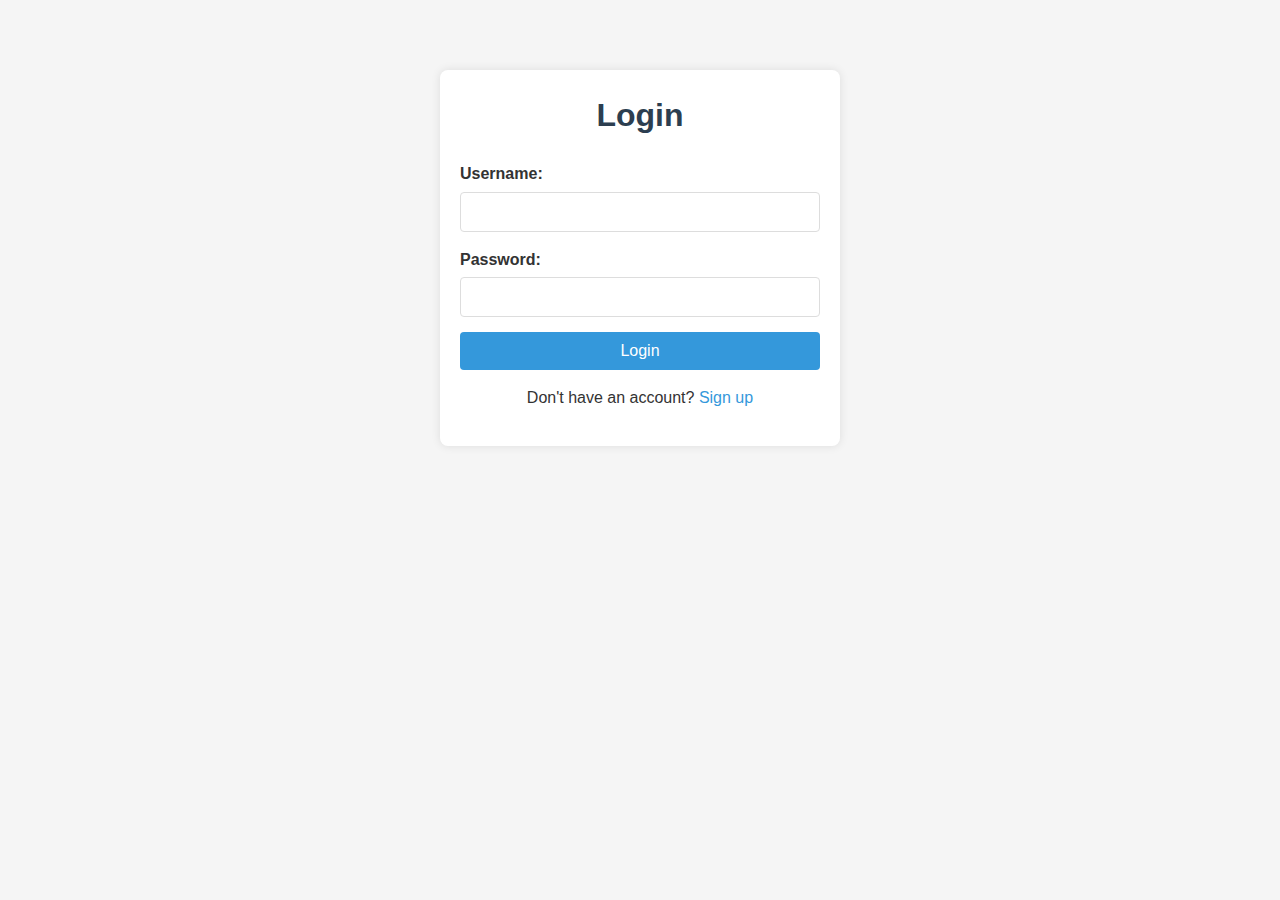
<file: index.html>
<!DOCTYPE html>
<html lang="en">
<head>
    <meta charset="UTF-8">
    <meta name="viewport" content="width=device-width, initial-scale=1.0">
    <title>Todo App - Login</title>
    <link rel="stylesheet" href="styles.css">
</head>
<body>
    <div class="auth-container">
        <h1>Login</h1>
        <form id="loginForm">
            <div class="form-group">
                <label for="username">Username:</label>
                <input type="text" id="username" name="username" required>
            </div>
            <div class="form-group">
                <label for="password">Password:</label>
                <input type="password" id="password" name="password" required>
            </div>
            <button type="submit" class="btn">Login</button>
        </form>
        <p>Don't have an account? <a href="signup.html">Sign up</a></p>
        <div id="message" class="message"></div>
    </div>
    <script>
        document.getElementById('loginForm').addEventListener('submit', function(e) {
            e.preventDefault();
            const username = document.getElementById('username').value;
            const password = document.getElementById('password').value;
            
            fetch('https://yourdomain.free.nf/backend/login.php', {
                method: 'POST',
                headers: {
                    'Content-Type': 'application/json'
                },
                body: JSON.stringify({ username, password })
            })
            .then(response => {
                if (!response.ok) {
                    throw new Error('Network response was not ok');
                }
                return response.json();
            })
            .then(data => {
                if (data.success) {
                    // Store user data in localStorage
                    localStorage.setItem('user_id', data.user_id);
                    localStorage.setItem('username', data.username);
                    window.location.href = 'todo.html';
                } else {
                    const messageEl = document.getElementById('message');
                    messageEl.textContent = data.message || 'Login failed';
                    messageEl.style.color = 'red';
                }
            })
            .catch(error => {
                console.error('Error:', error);
                const messageEl = document.getElementById('message');
                messageEl.textContent = 'An error occurred during login. Please try again.';
                messageEl.style.color = 'red';
            });
        });
    </script>
</body>
</html>
</file>
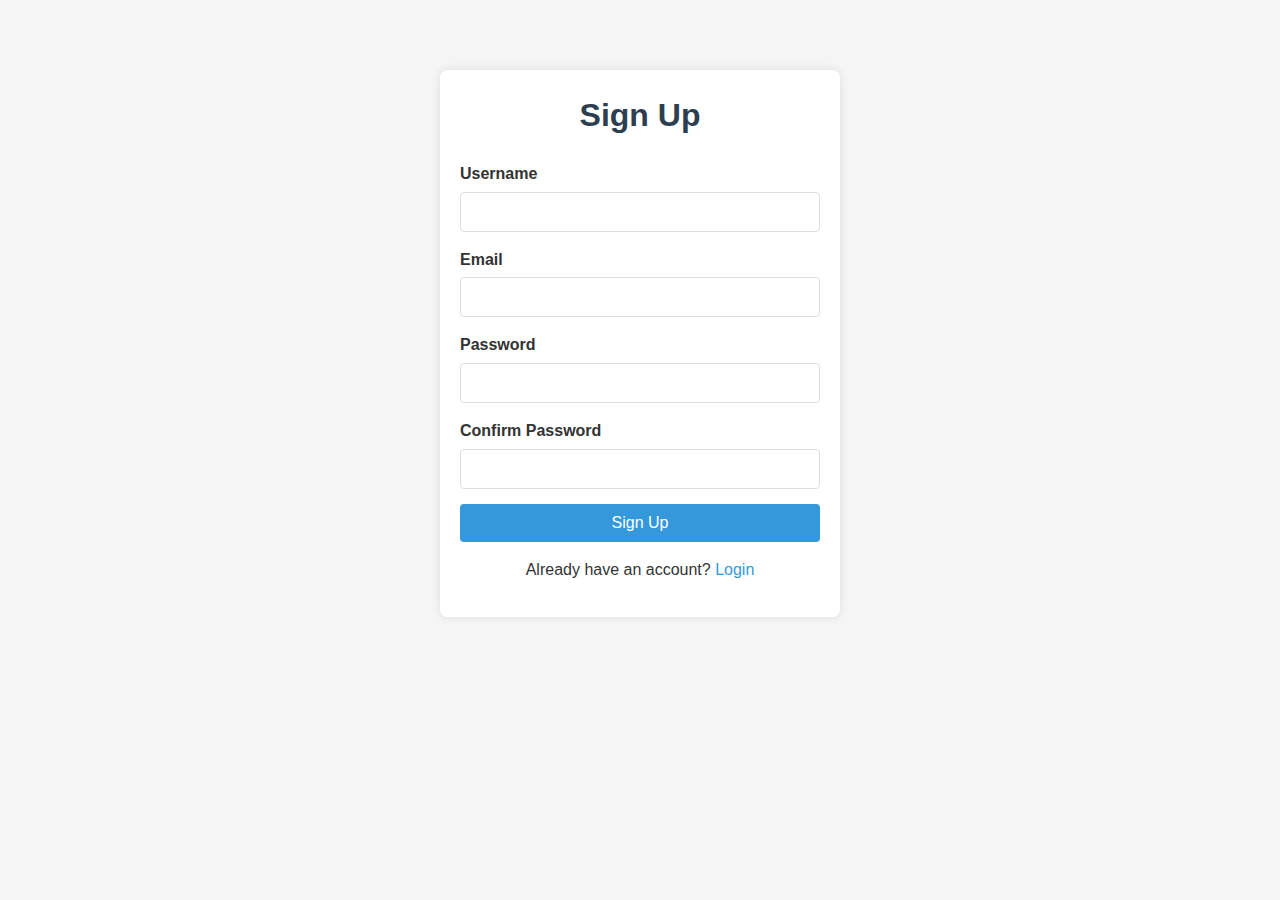
<file: signup.html>
<!DOCTYPE html>
<html lang="en">
<head>
    <meta charset="UTF-8">
    <meta name="viewport" content="width=device-width, initial-scale=1.0">
    <title>Todo App - Sign Up</title>
    <link rel="stylesheet" href="styles.css">
</head>
<body>
    <div class="auth-container">
        <h1>Sign Up</h1>
        <form id="signupForm">
            <div class="form-group">
                <label for="username">Username</label>
                <input type="text" id="username" name="username" required>
            </div>
            <div class="form-group">
                <label for="email">Email</label>
                <input type="email" id="email" name="email" required>
            </div>
            <div class="form-group">
                <label for="password">Password</label>
                <input type="password" id="password" name="password" required>
            </div>
            <div class="form-group">
                <label for="confirm_password">Confirm Password</label>
                <input type="password" id="confirm_password" name="confirm_password" required>
            </div>
            <button type="submit" class="btn">Sign Up</button>
        </form>
        <p>Already have an account? <a href="index.html">Login</a></p>
        <div id="message" class="message"></div>
    </div>
    <script>
        document.getElementById('signupForm').addEventListener('submit', function(e) {
            e.preventDefault();
            
            const username = document.getElementById('username').value;
            const email = document.getElementById('email').value;
            const password = document.getElementById('password').value;
            const confirm_password = document.getElementById('confirm_password').value;
            
            if (password !== confirm_password) {
                const messageEl = document.getElementById('message');
                messageEl.textContent = 'Passwords do not match';
                messageEl.style.color = 'red';
                return;
            }
            
            fetch('../backend/register.php', {
                method: 'POST',
                headers: {
                    'Content-Type': 'application/json'
                },
                body: JSON.stringify({ username, email, password, confirm_password })
            })
            .then(response => response.json())
            .then(data => {
                const messageEl = document.getElementById('message');
                if (data.success) {
                    messageEl.textContent = 'Registration successful! Please login.';
                    messageEl.style.color = 'green';
                    setTimeout(() => {
                        window.location.href = 'index.html';
                    }, 1500);
                } else {
                    messageEl.textContent = data.message || 'Registration failed';
                    messageEl.style.color = 'red';
                }
            })
            .catch(error => {
                console.error('Error:', error);
                const messageEl = document.getElementById('message');
                messageEl.textContent = 'An error occurred during registration';
                messageEl.style.color = 'red';
            });
        });
    </script>
</body>
</html>
</file>
<file: styles.css>
/* Global Styles */
* {
    margin: 0;
    padding: 0;
    box-sizing: border-box;
    font-family: 'Arial', sans-serif;
}

body {
    background-color: #f5f5f5;
    color: #333;
    line-height: 1.6;
    padding: 20px;
}

/* Auth Pages Styles */
.auth-container {
    max-width: 400px;
    margin: 50px auto;
    padding: 20px;
    background: #fff;
    border-radius: 8px;
    box-shadow: 0 0 10px rgba(0, 0, 0, 0.1);
}

.auth-container h1 {
    text-align: center;
    margin-bottom: 20px;
    color: #2c3e50;
}

.form-group {
    margin-bottom: 15px;
}

.form-group label {
    display: block;
    margin-bottom: 5px;
    font-weight: bold;
}

.form-group input {
    width: 100%;
    padding: 10px;
    border: 1px solid #ddd;
    border-radius: 4px;
    font-size: 16px;
}

.btn {
    width: 100%;
    padding: 10px;
    background-color: #3498db;
    color: white;
    border: none;
    border-radius: 4px;
    font-size: 16px;
    cursor: pointer;
    transition: background-color 0.3s;
}

.btn:hover {
    background-color: #2980b9;
}

.auth-container p {
    text-align: center;
    margin-top: 15px;
}

.auth-container a {
    color: #3498db;
    text-decoration: none;
}

.auth-container a:hover {
    text-decoration: underline;
}

.message {
    margin-top: 15px;
    text-align: center;
    font-weight: bold;
}

/* Todo Page Styles */
.todo-container {
    max-width: 600px;
    margin: 30px auto;
    padding: 20px;
    background: #fff;
    border-radius: 8px;
    box-shadow: 0 0 10px rgba(0, 0, 0, 0.1);
}

.todo-container header {
    display: flex;
    justify-content: space-between;
    align-items: center;
    margin-bottom: 20px;
    padding-bottom: 10px;
    border-bottom: 1px solid #eee;
}

.user-info {
    display: flex;
    align-items: center;
    gap: 10px;
}

.logout-btn {
    padding: 5px 10px;
    background-color: #e74c3c;
    color: white;
    border: none;
    border-radius: 4px;
    text-decoration: none;
    font-size: 14px;
}

.logout-btn:hover {
    background-color: #c0392b;
}

.add-task {
    display: flex;
    gap: 10px;
    margin-bottom: 20px;
}

.add-task input {
    flex: 1;
    padding: 10px;
    border: 1px solid #ddd;
    border-radius: 4px;
    font-size: 16px;
}

.task-filters {
    display: flex;
    gap: 10px;
    margin-bottom: 20px;
}

.filter-btn {
    padding: 5px 10px;
    background-color: #ecf0f1;
    border: none;
    border-radius: 4px;
    cursor: pointer;
}

.filter-btn.active {
    background-color: #3498db;
    color: white;
}

#taskList {
    list-style: none;
}

#taskList li {
    display: flex;
    align-items: center;
    padding: 10px;
    background-color: #f9f9f9;
    margin-bottom: 5px;
    border-radius: 4px;
}

#taskList li.completed {
    text-decoration: line-through;
    color: #888;
}

#taskList li input[type="checkbox"] {
    margin-right: 10px;
    cursor: pointer;
}

#taskList li .task-text {
    flex: 1;
}

#taskList li .delete-btn {
    color: #e74c3c;
    background: none;
    border: none;
    cursor: pointer;
    font-size: 16px;
    padding: 0 5px;
}
</file>
